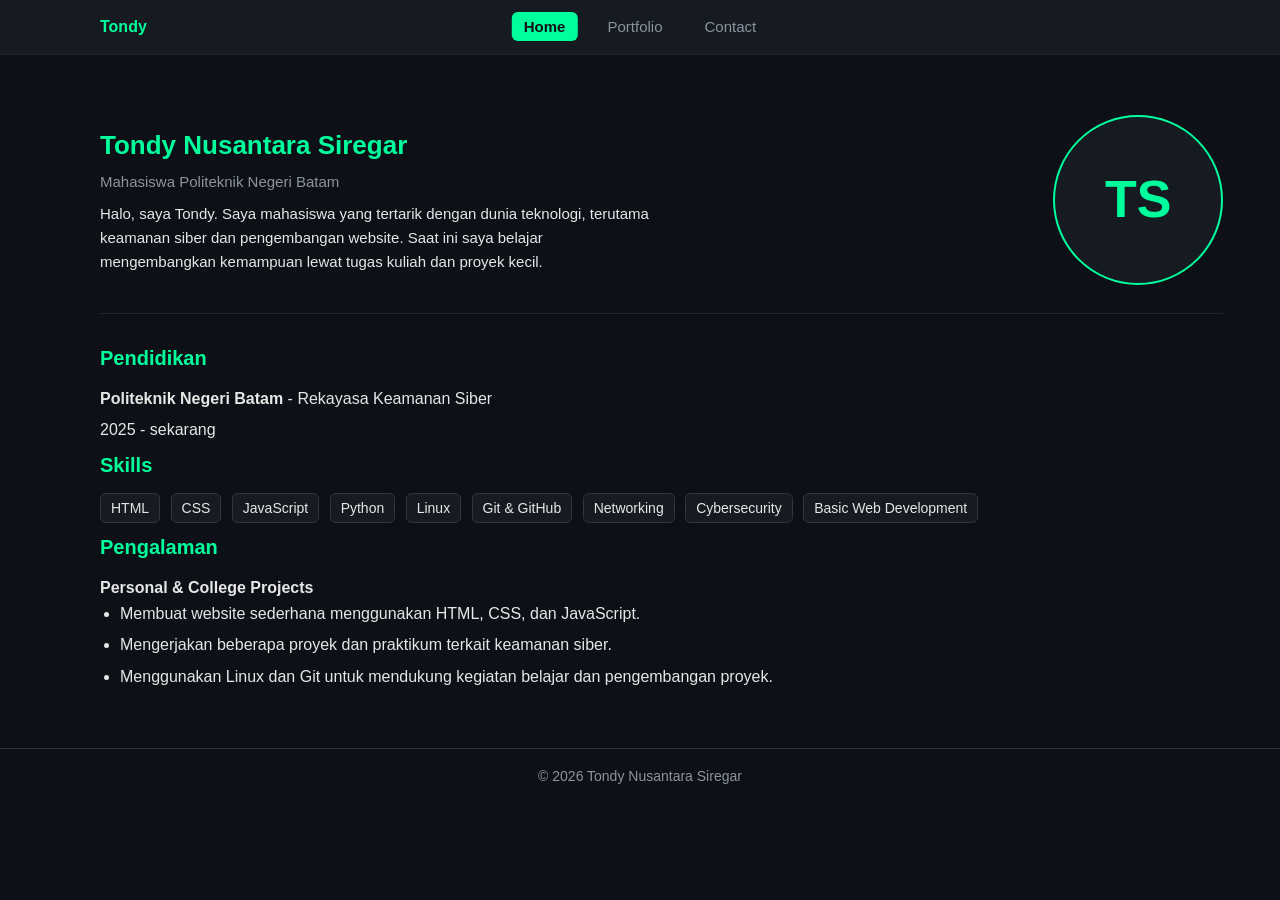
<file: minggu1/index.html>
<!DOCTYPE html>
<html lang="id">
<head>
  <meta charset="UTF-8">
  <meta name="viewport" content="width=device-width, initial-scale=1.0">
  <title>Tondy Nusantara Siregar - Home</title>
  <link rel="stylesheet" href="style.css">
</head>
<body>
  <header>
    <div class="nav">
      <a href="index.html" class="logo">Tondy</a>
      <nav>
        <ul>
          <li><a href="index.html" class="active">Home</a></li>
          <li><a href="portfolio.html">Portfolio</a></li>
          <li><a href="contact.html">Contact</a></li>
        </ul>
      </nav>
    </div>
  </header>

  <main class="container">
    <section class="hero">
      <div>
        <h1>Tondy Nusantara Siregar</h1>
        <p class="role">Mahasiswa Politeknik Negeri Batam</p>
        <p class="bio-box">Halo, saya Tondy. Saya mahasiswa yang tertarik dengan dunia teknologi, terutama keamanan siber dan pengembangan website. Saat ini saya belajar mengembangkan kemampuan lewat tugas kuliah dan proyek kecil.</p>
      </div>
      <div class="avatar">TS</div>
    </section>

    <section>
      <h2>Pendidikan</h2>
      <div class="education">
        <p><b>Politeknik Negeri Batam</b> - Rekayasa Keamanan Siber</p>
        <p>2025 - sekarang</p>
      </div>
    </section>

    <section>
      <h2>Skills</h2>
      <div class="skills">
        <span>HTML</span>
        <span>CSS</span>
        <span>JavaScript</span>
        <span>Python</span>
        <span>Linux</span>
        <span>Git &amp; GitHub</span>
        <span>Networking</span>
        <span>Cybersecurity</span>
        <span>Basic Web Development</span>
      </div>
    </section>

    <section>
      <h2>Pengalaman</h2>
      <p><b>Personal &amp; College Projects</b></p>
      <ul class="exp">
        <li>Membuat website sederhana menggunakan HTML, CSS, dan JavaScript.</li>
        <li>Mengerjakan beberapa proyek dan praktikum terkait keamanan siber.</li>
        <li>Menggunakan Linux dan Git untuk mendukung kegiatan belajar dan pengembangan proyek.</li>
      </ul>
    </section>
  </main>

  <footer>
    <div class="container">&copy; 2026 Tondy Nusantara Siregar</div>
  </footer>
</body>
</html>
</file>
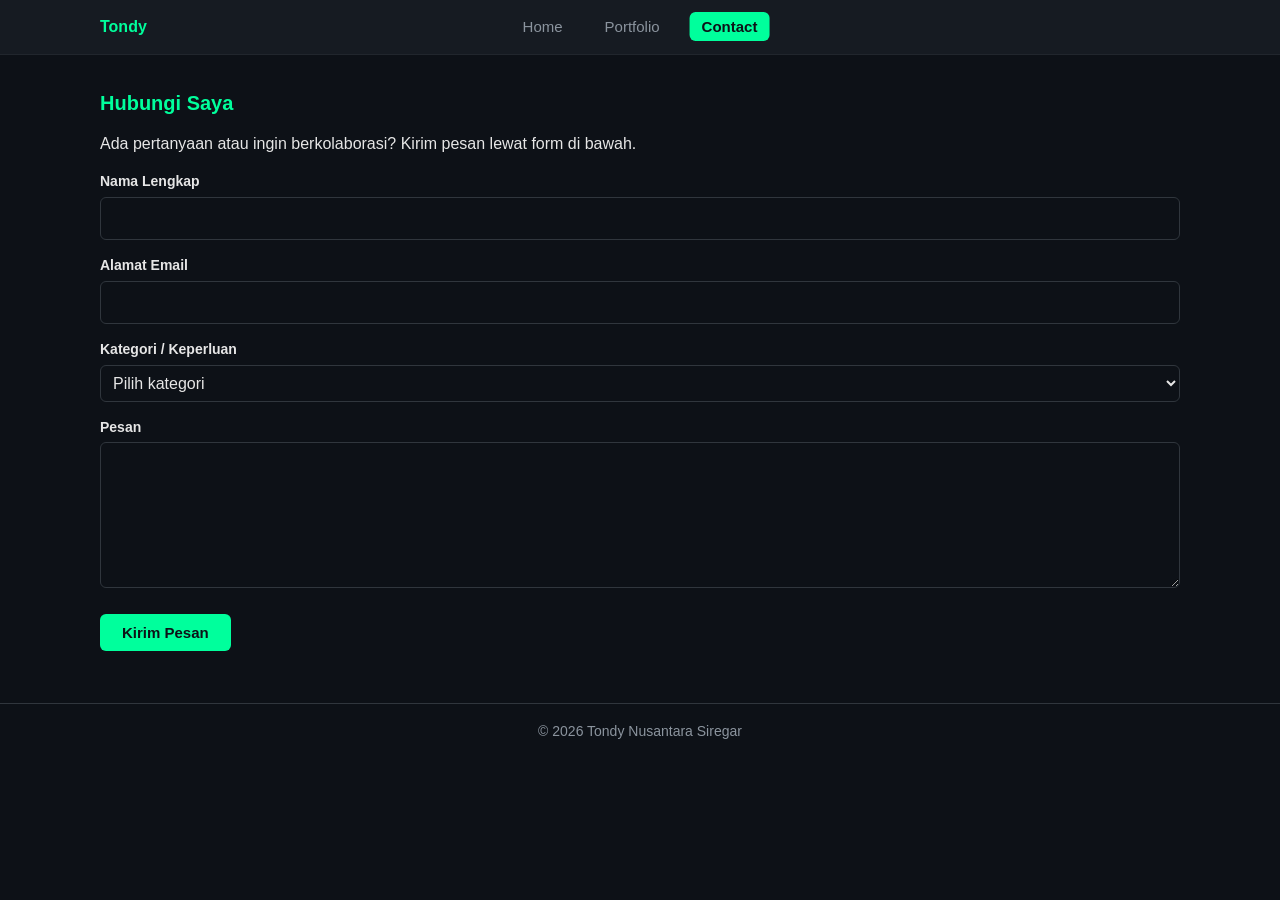
<file: minggu1/contact.html>
<!DOCTYPE html>
<html lang="id">
<head>
  <meta charset="UTF-8">
  <meta name="viewport" content="width=device-width, initial-scale=1.0">
  <title>Tondy Nusantara Siregar - Contact</title>
  <link rel="stylesheet" href="style.css">
</head>
<body>
  <header>
    <div class="nav">
      <a href="index.html" class="logo">Tondy</a>
      <nav>
        <ul>
          <li><a href="index.html">Home</a></li>
          <li><a href="portfolio.html">Portfolio</a></li>
          <li><a href="contact.html" class="active">Contact</a></li>
        </ul>
      </nav>
    </div>
  </header>

  <main class="container">
    <section>
      <h2>Hubungi Saya</h2>
      <p>Ada pertanyaan atau ingin berkolaborasi? Kirim pesan lewat form di bawah.</p>

      <form action="contact.html" method="post">
        <label for="nama">Nama Lengkap</label>
        <input type="text" id="nama" name="nama" required>

        <label for="email">Alamat Email</label>
        <input type="email" id="email" name="email" required>

        <label for="kategori">Kategori / Keperluan</label>
        <select id="kategori" name="kategori" required>
          <option value="">Pilih kategori</option>
          <option value="konsultasi">Konsultasi</option>
          <option value="kolaborasi">Kolaborasi Proyek</option>
          <option value="umum">Pertanyaan Umum</option>
        </select>

        <label for="pesan">Pesan</label>
        <textarea id="pesan" name="pesan" rows="5" required></textarea>

        <button type="submit">Kirim Pesan</button>
      </form>
    </section>
  </main>

  <footer>
    <div class="container">&copy; 2026 Tondy Nusantara Siregar</div>
  </footer>
</body>
</html>
</file>
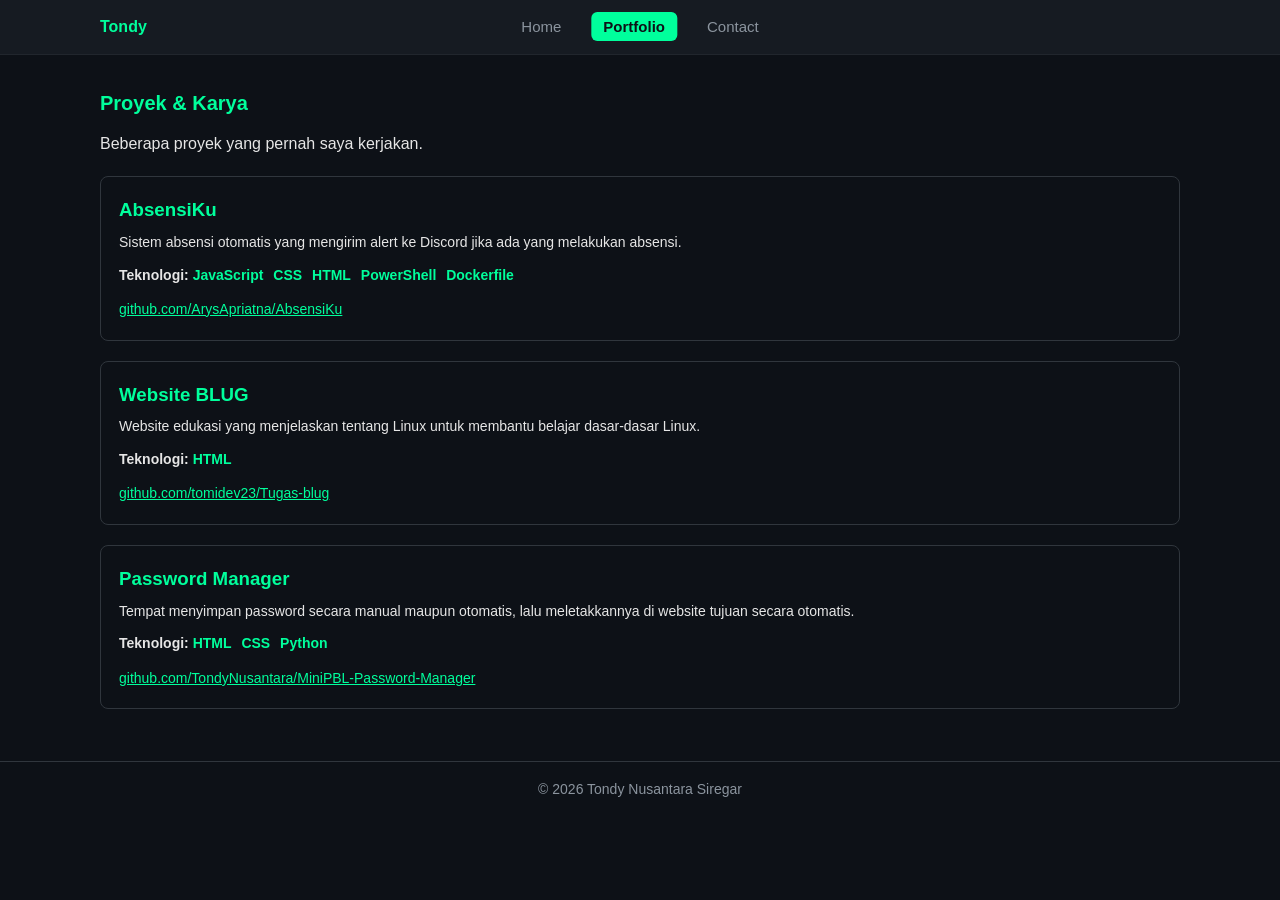
<file: minggu1/portfolio.html>
<!DOCTYPE html>
<html lang="id">
<head>
  <meta charset="UTF-8">
  <meta name="viewport" content="width=device-width, initial-scale=1.0">
  <title>Tondy Nusantara Siregar - Portfolio</title>
  <link rel="stylesheet" href="style.css">
</head>
<body>
  <header>
    <div class="nav">
      <a href="index.html" class="logo">Tondy</a>
      <nav>
        <ul>
          <li><a href="index.html">Home</a></li>
          <li><a href="portfolio.html" class="active">Portfolio</a></li>
          <li><a href="contact.html">Contact</a></li>
        </ul>
      </nav>
    </div>
  </header>

  <main class="container">
    <section>
      <h2>Proyek &amp; Karya</h2>
      <p>Beberapa proyek yang pernah saya kerjakan.</p>

      <div class="cards">
        <article class="card">
          <h3>AbsensiKu</h3>
          <p>Sistem absensi otomatis yang mengirim alert ke Discord jika ada yang melakukan absensi.</p>
          <p><b>Teknologi:</b> <span class="tech">JavaScript</span> <span class="tech">CSS</span> <span class="tech">HTML</span> <span class="tech">PowerShell</span> <span class="tech">Dockerfile</span></p>
          <a href="https://github.com/ArysApriatna/AbsensiKu">github.com/ArysApriatna/AbsensiKu</a>
        </article>

        <article class="card">
          <h3>Website BLUG</h3>
          <p>Website edukasi yang menjelaskan tentang Linux untuk membantu belajar dasar-dasar Linux.</p>
          <p><b>Teknologi:</b> <span class="tech">HTML</span></p>
          <a href="https://github.com/tomidev23/Tugas-blug">github.com/tomidev23/Tugas-blug</a>
        </article>

        <article class="card">
          <h3>Password Manager</h3>
          <p>Tempat menyimpan password secara manual maupun otomatis, lalu meletakkannya di website tujuan secara otomatis.</p>
          <p><b>Teknologi:</b> <span class="tech">HTML</span> <span class="tech">CSS</span> <span class="tech">Python</span></p>
          <a href="https://github.com/TondyNusantara/MiniPBL-Password-Manager">github.com/TondyNusantara/MiniPBL-Password-Manager</a>
        </article>
      </div>
    </section>
  </main>

  <footer>
    <div class="container">&copy; 2026 Tondy Nusantara Siregar</div>
  </footer>
</body>
</html>
</file>
<file: minggu1/style.css>
* {
  margin: 0;
  padding: 0;
  box-sizing: border-box;
}

body {
  font-family: "Segoe UI", Arial, sans-serif;
  color: #e6e6e6;
  background: #0d1117;
  line-height: 1.6;
}

.container {
  width: 92%;
  max-width: 1080px;
  margin: 0 auto;
}

header {
  background: #161b22;
  border-bottom: 1px solid #21262d;
}

.nav {
  width: 92%;
  max-width: 1080px;
  margin: 0 auto;
  display: flex;
  align-items: center;
  justify-content: space-between;
  padding: 14px 0;
  position: relative;
}

.nav a.logo {
  color: #00ff9c;
  text-decoration: none;
  font-weight: bold;
}

.nav nav {
  position: absolute;
  left: 50%;
  transform: translateX(-50%);
}

nav ul {
  list-style: none;
  display: flex;
  gap: 18px;
}

nav a {
  color: #8b949e;
  text-decoration: none;
  font-size: 15px;
  padding: 6px 12px;
  border-radius: 6px;
}

nav a.active {
  font-weight: bold;
  background: #00ff9c;
  color: #0d1117;
}

main {
  padding: 32px 0 52px;
}

a {
  color: #00ff9c;
}

.hero {
  display: flex;
  align-items: center;
  justify-content: space-between;
  margin-right: -4%;
  gap: 24px;
  padding: 28px 0;
  border-bottom: 1px solid #21262d;
  margin-bottom: 28px;
}

.avatar {
  width: 170px;
  height: 170px;
  border-radius: 50%;
  background: #161b22;
  border: 2px solid #00ff9c;
  color: #00ff9c;
  font-size: 52px;
  font-weight: bold;
  display: flex;
  align-items: center;
  justify-content: center;
  flex-shrink: 0;
}

.hero h1 {
  font-size: 26px;
  color: #00ff9c;
}

.hero p.role {
  color: #8b949e;
  margin: 4px 0 8px;
}

.hero p {
  font-size: 15px;
}

h2 {
  font-size: 20px;
  color: #00ff9c;
  margin-bottom: 12px;
}

.bio-box {
  max-width: 560px;
}

.skills span {
  display: inline-block;
  background: #161b22;
  border: 1px solid #30363d;
  border-radius: 6px;
  padding: 3px 10px;
  margin: 0 6px 8px 0;
  font-size: 14px;
}

.education p {
  margin-bottom: 6px;
}

.exp li {
  margin-left: 20px;
  margin-bottom: 6px;
}

.tech {
  color: #00ff9c;
  font-weight: bold;
  font-size: 14px;
}

.cards {
  display: flex;
  flex-wrap: wrap;
  gap: 20px;
  margin-top: 20px;
}

.card {
  border: 1px solid #30363d;
  border-radius: 8px;
  padding: 18px;
  width: 100%;
}

.card h3 {
  color: #00ff9c;
  margin-bottom: 6px;
}

.card p {
  font-size: 14px;
  margin-bottom: 10px;
}

.card a {
  color: #00ff9c;
  font-size: 14px;
}

.card .tech,
.skills span {
  margin-right: 6px;
}

form label {
  display: block;
  margin-top: 14px;
  font-weight: bold;
  font-size: 14px;
}

form input,
form select,
form textarea {
  width: 100%;
  padding: 8px;
  margin-top: 4px;
  border: 1px solid #30363d;
  border-radius: 6px;
  font: inherit;
  background: #0d1117;
  color: #e6e6e6;
}

button {
  margin-top: 18px;
  background: #00ff9c;
  color: #0d1117;
  border: none;
  border-radius: 6px;
  padding: 10px 22px;
  font-size: 15px;
  font-weight: bold;
  cursor: pointer;
}

footer {
  border-top: 1px solid #30363d;
  padding: 16px 0;
  text-align: center;
  font-size: 14px;
  color: #8b949e;
}
</file>
